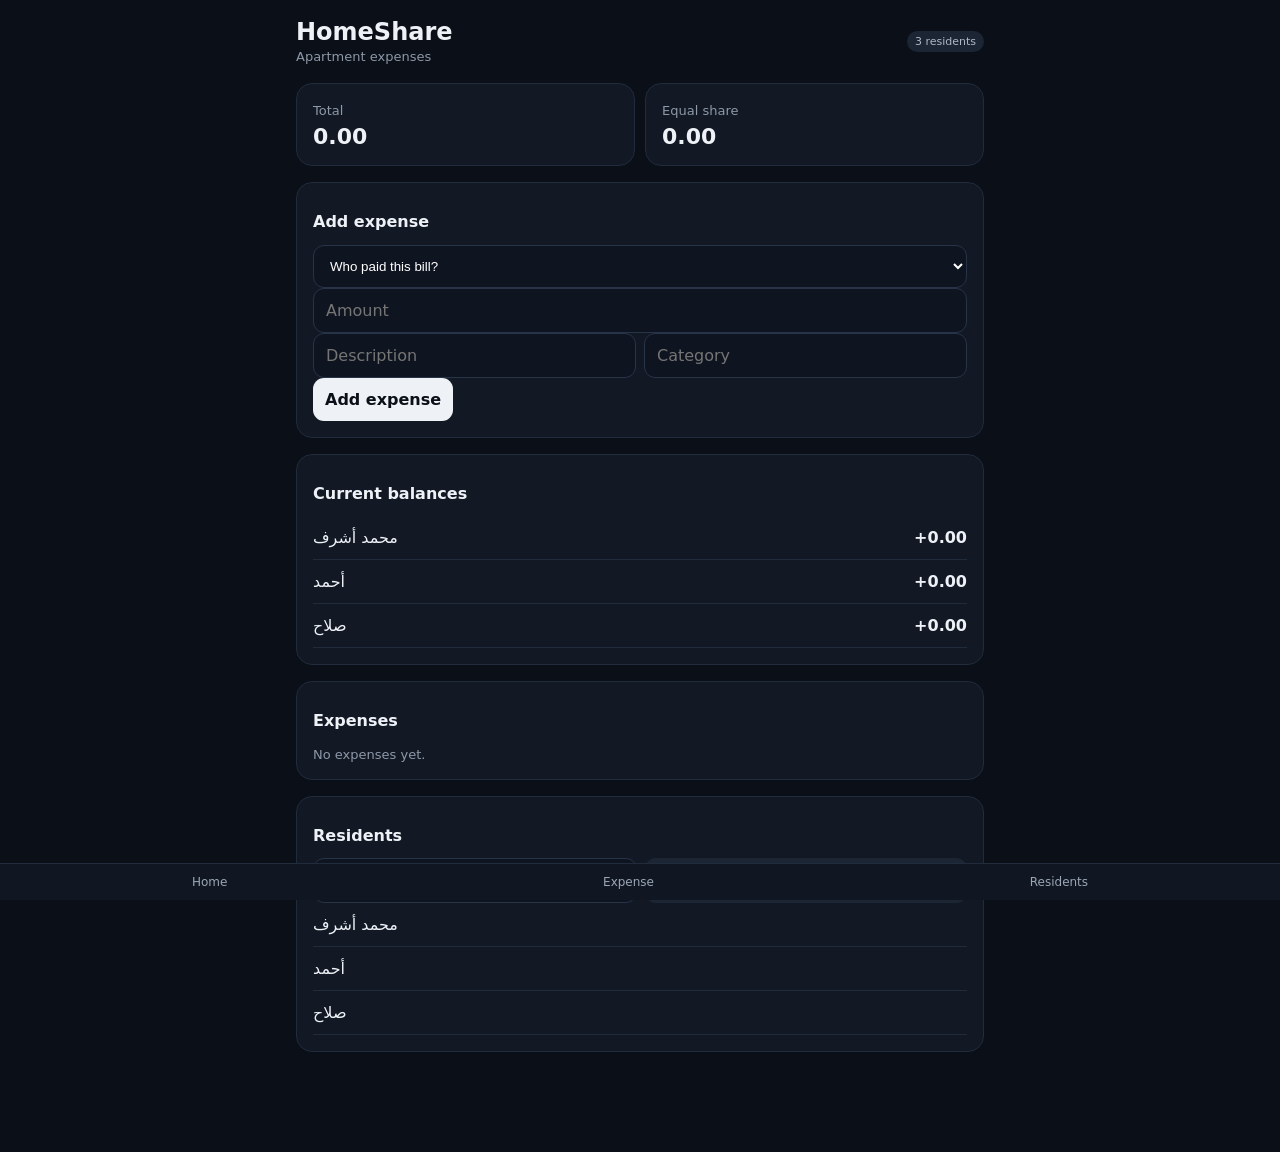
<file: index.html>
<!doctype html>
<html lang="en"><head>
<meta charset="utf-8"><meta name="viewport" content="width=device-width,initial-scale=1,viewport-fit=cover">
<meta name="theme-color" content="#0b0f17"><link rel="manifest" href="manifest.webmanifest">
<link rel="apple-touch-icon" href="icon.svg"><link rel="stylesheet" href="app.css">
<title>HomeShare</title></head>
<body>
<div id="app"></div>
<script src="app.js"></script>
<script>
if ("serviceWorker" in navigator) navigator.serviceWorker.register("./sw.js");
</script>
</body></html>
</file>
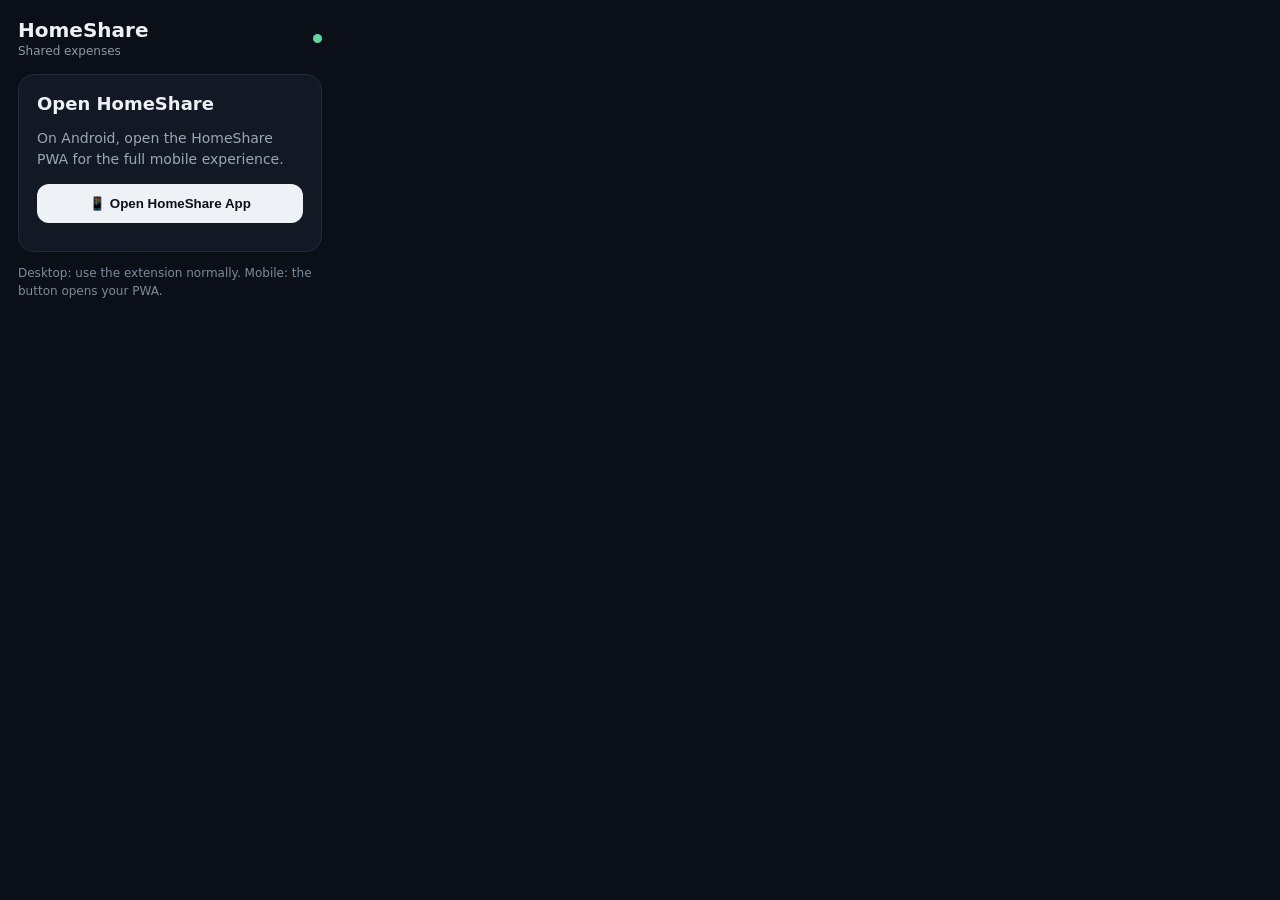
<file: popup.html>
<!doctype html>
<html lang="en"><head><meta charset="utf-8"><meta name="viewport" content="width=device-width,initial-scale=1">
<title>HomeShare</title><link rel="stylesheet" href="popup.css"></head>
<body>
<div class="app">
  <div class="brand"><div><b>HomeShare</b><span>Shared expenses</span></div><span class="dot"></span></div>
  <div class="card">
    <h2>Open HomeShare</h2>
    <p>On Android, open the HomeShare PWA for the full mobile experience.</p>
    <button id="open">📱 Open HomeShare App</button>
    <div id="status" class="status"></div>
  </div>
  <div class="mini">Desktop: use the extension normally. Mobile: the button opens your PWA.</div>
</div>
<script src="popup.js"></script>
</body></html>
</file>
<file: app.css>
*{box-sizing:border-box}body{margin:0;background:#0b0f17;color:#eef2f7;font-family:system-ui,-apple-system,Segoe UI,sans-serif}button,input{font:inherit}.shell{max-width:720px;margin:auto;padding:18px 16px 100px}.top{display:flex;justify-content:space-between;align-items:center;margin-bottom:18px}.title b{display:block;font-size:24px}.muted{color:#8d98a8;font-size:13px}.grid{display:grid;grid-template-columns:repeat(2,1fr);gap:10px}.card{background:#121925;border:1px solid #202b3b;border-radius:16px;padding:16px}.value{font-size:22px;font-weight:800;margin-top:5px}.section{margin-top:16px}.section h2{font-size:16px}.row{display:flex;gap:8px;flex-wrap:wrap}.row>*{flex:1}.input{width:100%;padding:12px;border-radius:11px;border:1px solid #273347;background:#0f1520;color:#fff}.btn{border:0;border-radius:11px;padding:12px;background:#eef2f7;color:#0b0f17;font-weight:700}.btn.secondary{background:#1b2533;color:#eef2f7}.nav{position:fixed;bottom:0;left:0;right:0;background:#101722;border-top:1px solid #202b3b;display:flex;justify-content:space-around;padding:10px 4px calc(10px + env(safe-area-inset-bottom))}.nav button{background:none;color:#9ba6b6;border:0;font-size:12px}.expense{display:flex;justify-content:space-between;gap:12px;border-bottom:1px solid #202b3b;padding:12px 0}.pill{display:inline-block;padding:4px 8px;border-radius:999px;background:#1b2533;color:#aeb8c7;font-size:11px}
</file>
<file: popup.css>
*{box-sizing:border-box}body{margin:0;width:340px;background:#0b0f17;color:#eef2f7;font:14px system-ui,-apple-system,Segoe UI,sans-serif}.app{padding:18px}.brand{display:flex;justify-content:space-between;align-items:center;margin-bottom:16px}.brand b{display:block;font-size:20px}.brand span:not(.dot){color:#8d98a8;font-size:12px}.dot{width:9px;height:9px;border-radius:50%;background:#65d6a1}.card{background:#121925;border:1px solid #202b3b;border-radius:16px;padding:18px}h2{margin:0 0 8px;font-size:18px}p{color:#9ba6b6;line-height:1.5}button{width:100%;border:0;border-radius:12px;padding:12px;background:#eef2f7;color:#0b0f17;font-weight:700;cursor:pointer}.mini{color:#7f8a9a;font-size:12px;line-height:1.5;margin-top:12px}.status{margin-top:10px;color:#65d6a1;font-size:12px}
</file>
